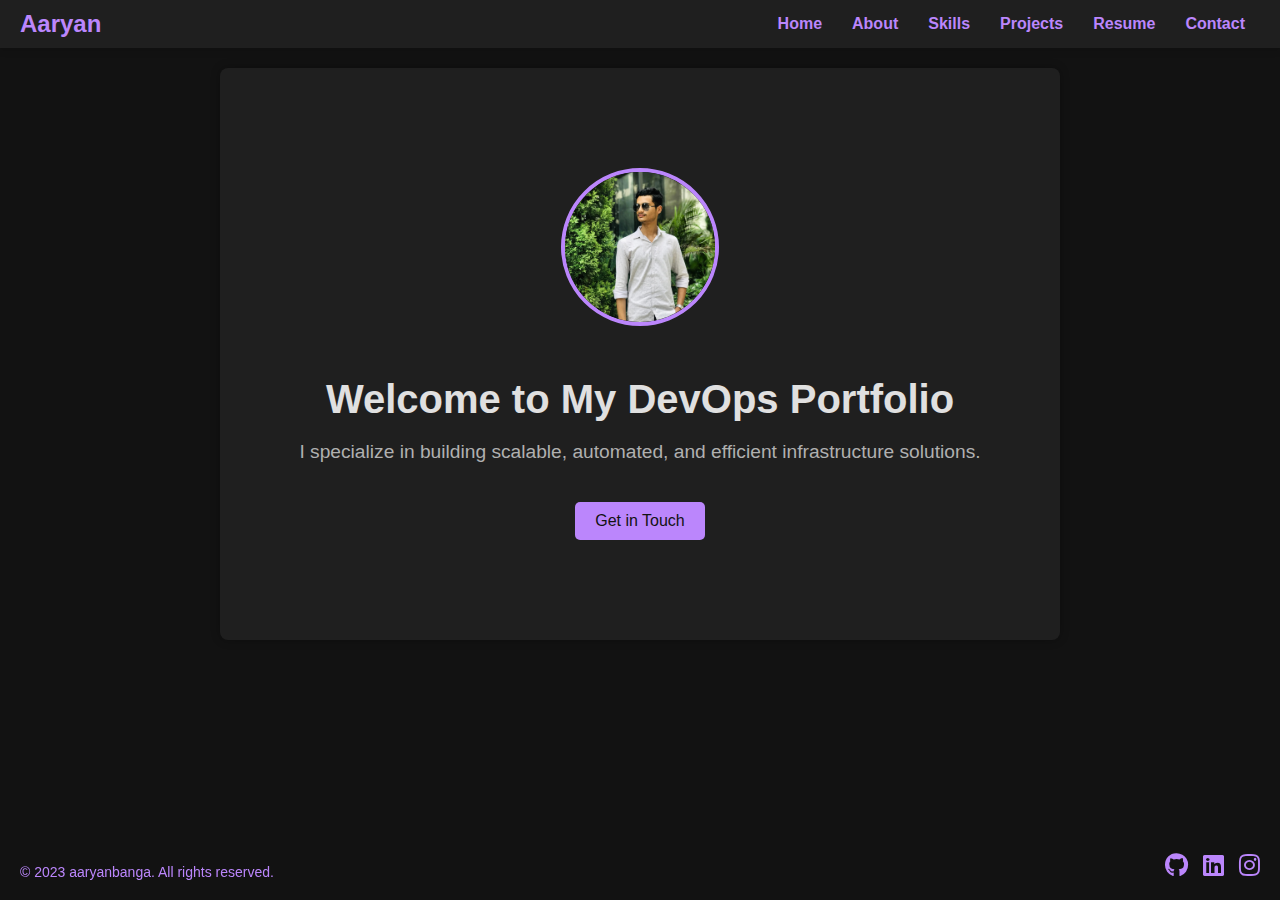
<file: New folder (3)/index.html>
<!DOCTYPE html>
<html lang="en">
<head>
    <meta charset="UTF-8">
    <meta name="viewport" content="width=device-width, initial-scale=1.0">
    <title>Aaryan - DevOps Engineer</title>
    <link rel="stylesheet" href="styles.css">
    <!-- Font Awesome for Icons -->
    <link rel="stylesheet" href="https://cdnjs.cloudflare.com/ajax/libs/font-awesome/6.0.0/css/all.min.css">
     <!-- Favicon -->
     <link rel="icon" type="image/x-icon" href="favicon.ico">
</head>
<body>
    <header>
        <h1>Aaryan</h1>
        <nav>
            <a href="index.html">Home</a>
            <a href="about.html">About</a>
            <a href="skills.html">Skills</a>
            <a href="projects.html">Projects</a>
            <a href="resume.html">Resume</a>
            <a href="contact.html">Contact</a>
        </nav>
    </header>

    <section class="hero">
        <!-- Add your photo here -->
        <img src="your-photo.jpg" alt="Aaryan" class="profile-photo">
        <h1>Welcome to My DevOps Portfolio</h1>
        <p>I specialize in building scalable, automated, and efficient infrastructure solutions.</p>
        <a href="contact.html" class="cta-button">Get in Touch</a>
    </section>

    <!-- Footer with Copyright and Social Links -->
    <div class="footer-content">
        <div class="copyright">
            &copy; 2023 aaryanbanga. All rights reserved.
        </div>
        <div class="social-links">
            <a href="https://github.com/Aaryanbanga" target="_blank"><i class="fab fa-github"></i></a>
            <a href="https://linkedin.com/in/aaryan-banga" target="_blank"><i class="fab fa-linkedin"></i></a>
            <a href="https://instagram.com/aaryanbanga11" target="_blank"><i class="fab fa-instagram"></i></a>
        </div>
    </div>
</body>
</html>
</file>
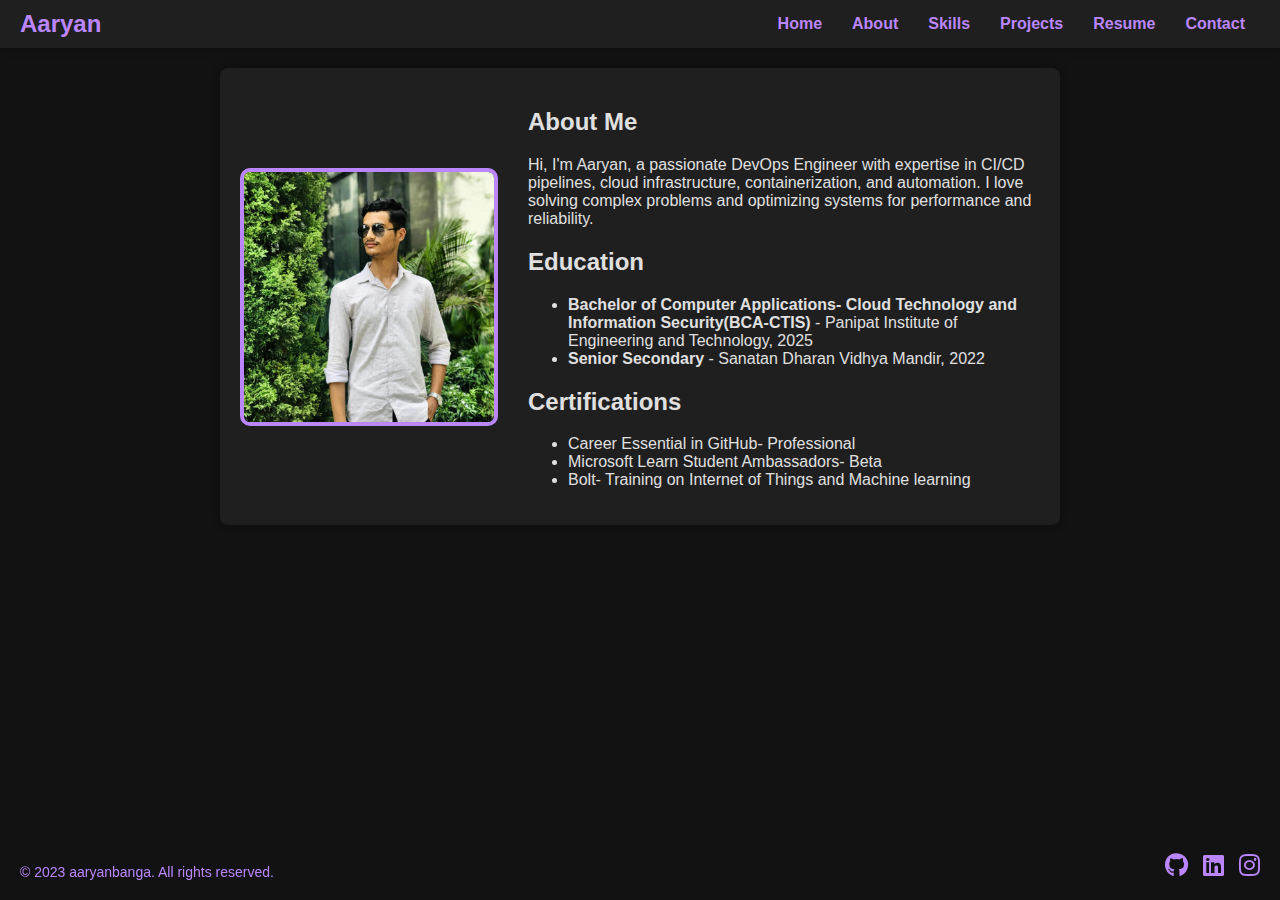
<file: New folder (3)/about.html>
<!DOCTYPE html>
<html lang="en">
<head>
    <meta charset="UTF-8">
    <meta name="viewport" content="width=device-width, initial-scale=1.0">
    <title>About Me - Aaryan</title>
    <link rel="stylesheet" href="styles.css">
    <!-- Font Awesome for Icons -->
    <link rel="stylesheet" href="https://cdnjs.cloudflare.com/ajax/libs/font-awesome/6.0.0/css/all.min.css">
</head>
<body>
    <header>
        <h1>Aaryan</h1>
        <nav>
            <a href="index.html">Home</a>
            <a href="about.html">About</a>
            <a href="skills.html">Skills</a>
            <a href="projects.html">Projects</a>
            <a href="resume.html">Resume</a>
            <a href="contact.html">Contact</a>
        </nav>
    </header>

    <section>
        <div class="about-content">
            <!-- Add your 4:3 photo here -->
            <img src="your-photo.jpg" alt="aaryan" class="about-photo">
            <div class="about-text">
                <h2>About Me</h2>
                <p>
                    Hi, I'm Aaryan, a passionate DevOps Engineer with expertise in CI/CD pipelines, cloud infrastructure, 
                    containerization, and automation. I love solving complex problems and optimizing systems for performance 
                    and reliability.
                </p>
                <h2>Education</h2>
                <ul>
                    <li><strong>Bachelor of Computer Applications- Cloud Technology and Information Security(BCA-CTIS)</strong> - Panipat Institute of Engineering and Technology, 2025</li>
                    <li><strong>Senior Secondary</strong> - Sanatan Dharan Vidhya Mandir, 2022</li>
                </ul>
                <h2>Certifications</h2>
                <ul>
                    <li>Career Essential in GitHub- Professional</li>
                    <li>Microsoft Learn Student Ambassadors- Beta</li>
                    <li>Bolt- Training on Internet of Things and Machine learning</li>
                </ul>
            </div>
        </div>
    </section>

    <!-- Footer with Copyright and Social Links -->
    <div class="footer-content">
        <div class="copyright">
            &copy; 2023 aaryanbanga. All rights reserved.
        </div>
        <div class="social-links">
            <a href="https://github.com/Aaryanbanga" target="_blank"><i class="fab fa-github"></i></a>
            <a href="https://linkedin.com/in/aaryan-banga" target="_blank"><i class="fab fa-linkedin"></i></a>
            <a href="https://instagram.com/aaryanbanga11" target="_blank"><i class="fab fa-instagram"></i></a>
        </div>
    </div>
</body>
</html>
</file>
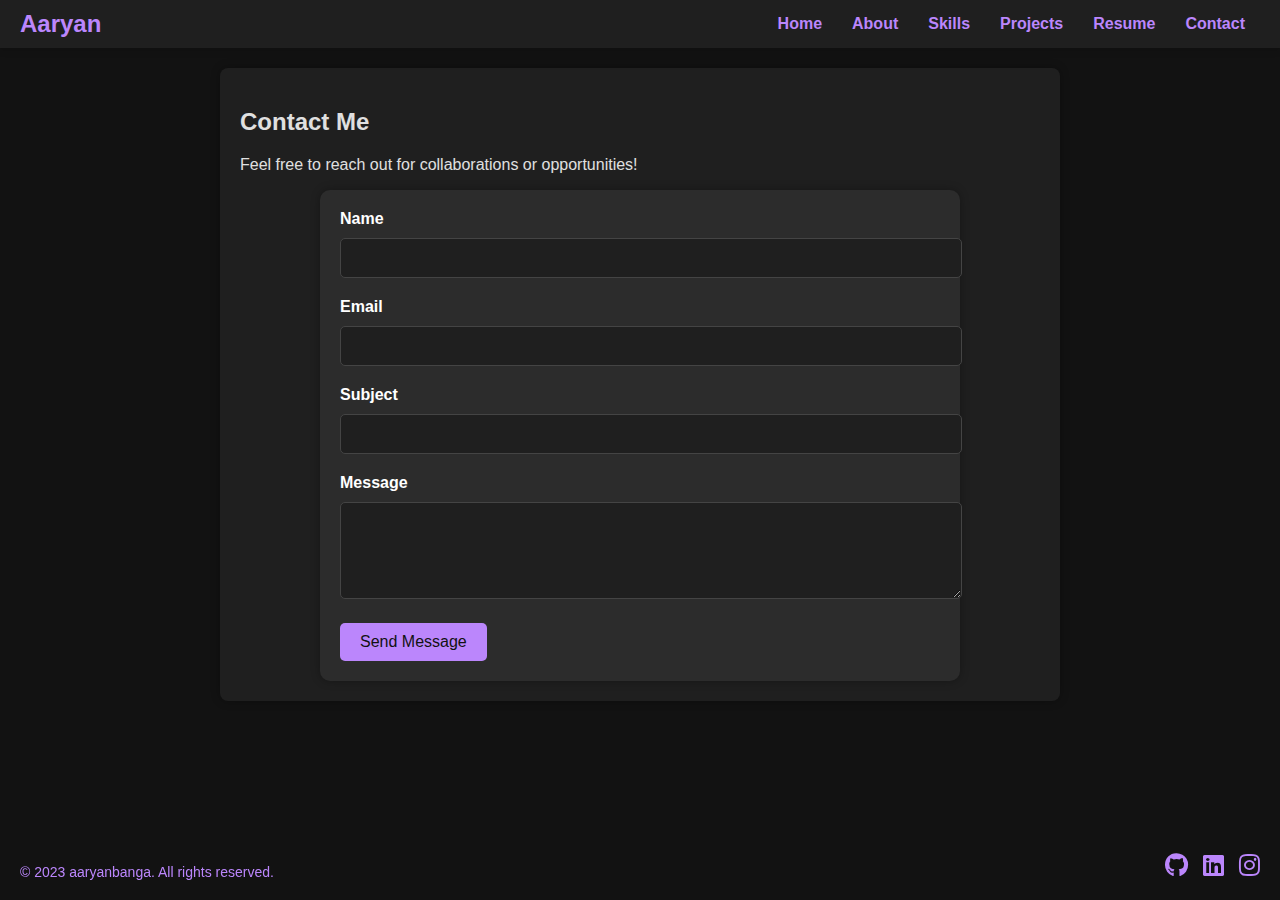
<file: New folder (3)/contact.html>
<!DOCTYPE html>
<html lang="en">
<head>
    <meta charset="UTF-8">
    <meta name="viewport" content="width=device-width, initial-scale=1.0">
    <title>Contact - Aaryan</title>
    <link rel="stylesheet" href="styles.css">
    <!-- Font Awesome for Icons -->
    <link rel="stylesheet" href="https://cdnjs.cloudflare.com/ajax/libs/font-awesome/6.0.0/css/all.min.css">
    <!-- Favicon -->
    <link rel="icon" type="image/x-icon" href="favicon.ico">
</head>
<body>
    <header>
        <h1>Aaryan</h1>
        <nav>
            <a href="index.html">Home</a>
            <a href="about.html">About</a>
            <a href="skills.html">Skills</a>
            <a href="projects.html">Projects</a>
            <a href="resume.html">Resume</a>
            <a href="contact.html">Contact</a>
        </nav>
    </header>

    <section>
        <h2>Contact Me</h2>
        <p>Feel free to reach out for collaborations or opportunities!</p>

        <!-- Contact Form -->
        <form class="contact-form" action="#" method="POST">
            <label for="name">Name</label>
            <input type="text" id="name" name="name" required>

            <label for="email">Email</label>
            <input type="email" id="email" name="email" required>

            <label for="subject">Subject</label>
            <input type="text" id="subject" name="subject" required>

            <label for="message">Message</label>
            <textarea id="message" name="message" rows="5" required></textarea>

            <button type="submit">Send Message</button>
        </form>
    </section>

    <!-- Footer with Copyright and Social Links -->
    <div class="footer-content">
        <div class="copyright">
            &copy; 2023 aaryanbanga. All rights reserved.
        </div>
        <div class="social-links">
            <a href="https://github.com/Aaryanbanga" target="_blank"><i class="fab fa-github"></i></a>
            <a href="https://linkedin.com/in/aaryan-banga" target="_blank"><i class="fab fa-linkedin"></i></a>
            <a href="https://instagram.com/aaryanbanga11" target="_blank"><i class="fab fa-instagram"></i></a>
        </div>
    </div>
</body>
</html>
</file>
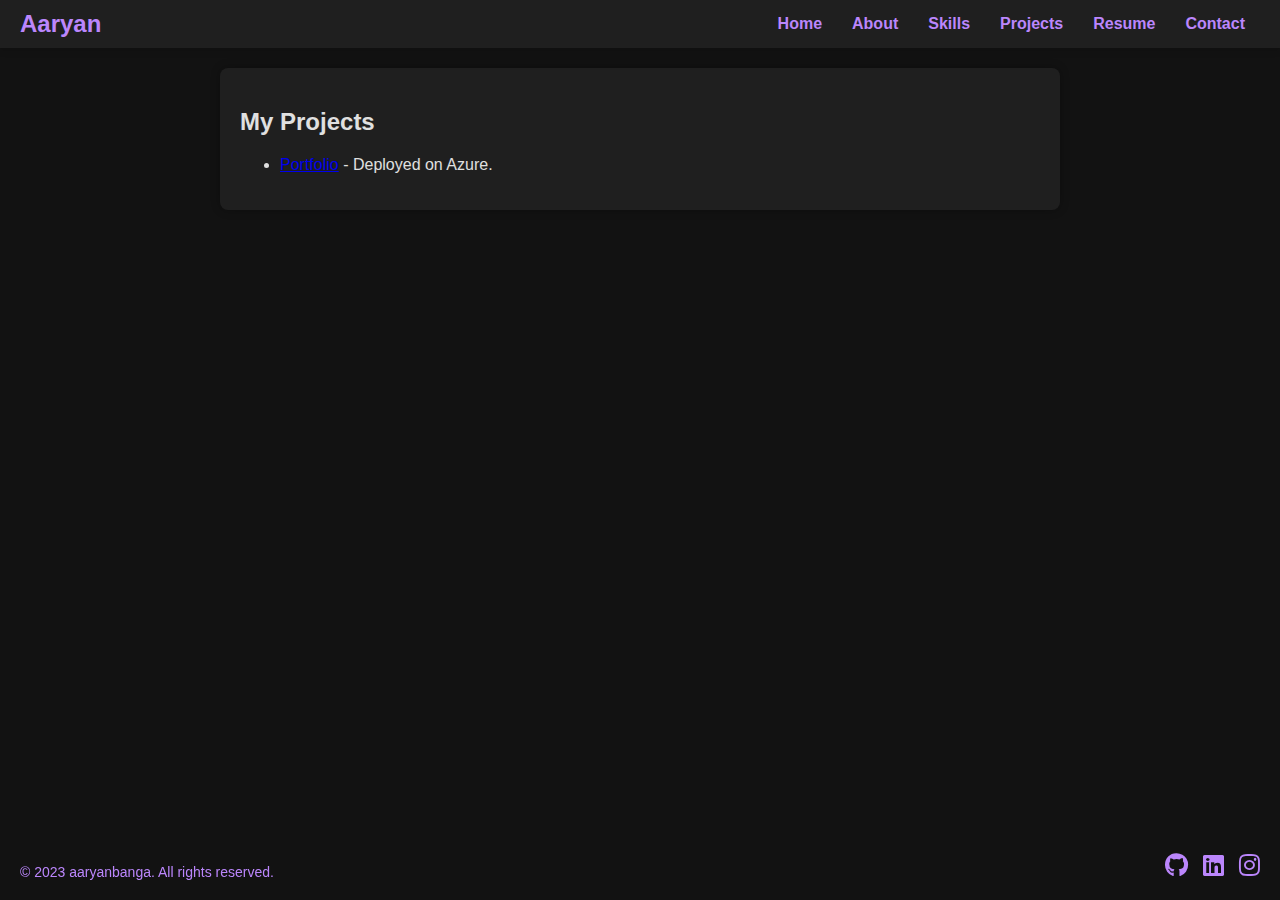
<file: New folder (3)/projects.html>
<!DOCTYPE html>
<html lang="en">
<head>
    <meta charset="UTF-8">
    <meta name="viewport" content="width=device-width, initial-scale=1.0">
    <title>Projects - Aaryan</title>
    <link rel="stylesheet" href="styles.css">
    <!-- Font Awesome for Icons -->
    <link rel="stylesheet" href="https://cdnjs.cloudflare.com/ajax/libs/font-awesome/6.0.0/css/all.min.css">
</head>
<body>
    <header>
        <h1>Aaryan</h1>
        <nav>
            <a href="index.html">Home</a>
            <a href="about.html">About</a>
            <a href="skills.html">Skills</a>
            <a href="projects.html">Projects</a>
            <a href="resume.html">Resume</a>
            <a href="contact.html">Contact</a>
        </nav>
    </header>

    <section>
        <h2>My Projects</h2>
        <ul>
            <li><a href="aaryanbanga.com">Portfolio</a> - Deployed on Azure.</li>
            <!--<li><a href="#">Automated CI/CD Pipeline</a> - Built with Jenkins and Docker.</li>
            <li><a href="#">Kubernetes Cluster Setup</a> - Deployed on AWS EKS.</li>
            <li><a href="#">Infrastructure as Code with Terraform</a> - Automated cloud resource provisioning.</li>-->
        </ul>
    </section>

    <!-- Footer with Copyright and Social Links -->
    <div class="footer-content">
        <div class="copyright">
            &copy; 2023 aaryanbanga. All rights reserved.
        </div>
        <div class="social-links">
            <a href="https://github.com/Aaryanbanga" target="_blank"><i class="fab fa-github"></i></a>
            <a href="https://linkedin.com/in/aaryan-banga" target="_blank"><i class="fab fa-linkedin"></i></a>
            <a href="https://instagram.com/aaryanbanga11" target="_blank"><i class="fab fa-instagram"></i></a>
        </div>
    </div>
</body>
</html>
</file>
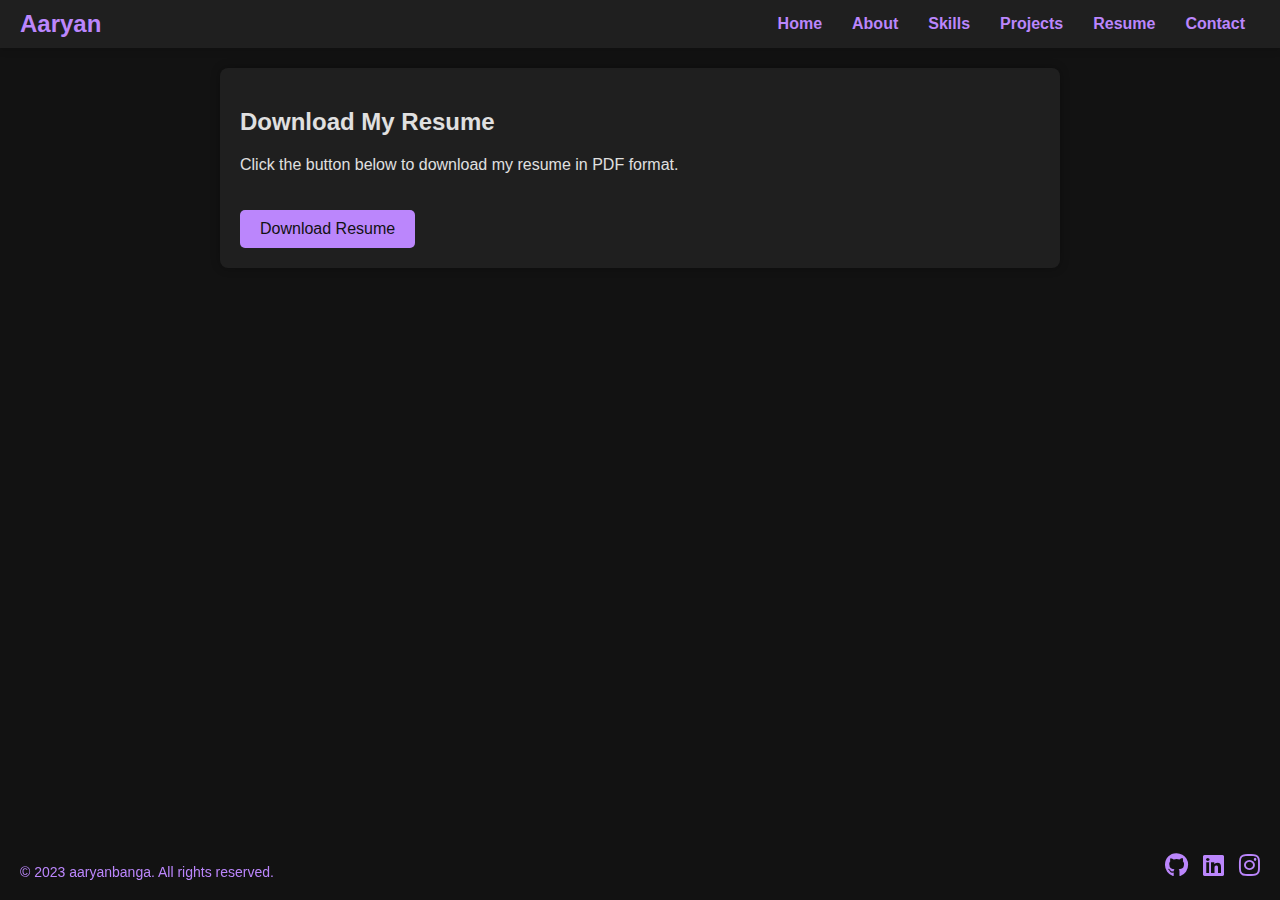
<file: New folder (3)/resume.html>
<!DOCTYPE html>
<html lang="en">
<head>
    <meta charset="UTF-8">
    <meta name="viewport" content="width=device-width, initial-scale=1.0">
    <title>Resume - Your Name</title>
    <link rel="stylesheet" href="styles.css">
    <!-- Font Awesome for Icons -->
    <link rel="stylesheet" href="https://cdnjs.cloudflare.com/ajax/libs/font-awesome/6.0.0/css/all.min.css">
</head>
<body>
    <header>
        <h1>Aaryan</h1>
        <nav>
            <a href="index.html">Home</a>
            <a href="about.html">About</a>
            <a href="skills.html">Skills</a>
            <a href="projects.html">Projects</a>
            <a href="resume.html">Resume</a>
            <a href="contact.html">Contact</a>
        </nav>
    </header>

    <section>
        <h2>Download My Resume</h2>
        <p>Click the button below to download my resume in PDF format.</p>
        <a href="Resume.pdf" class="cta-button" download>Download Resume</a>
    </section>

    <!-- Footer with Copyright and Social Links -->
    <div class="footer-content">
        <div class="copyright">
            &copy; 2023 aaryanbanga. All rights reserved.
        </div>
        <div class="social-links">
            <a href="https://github.com/Aaryanbanga" target="_blank"><i class="fab fa-github"></i></a>
            <a href="https://linkedin.com/in/aaryan-banga" target="_blank"><i class="fab fa-linkedin"></i></a>
            <a href="https://instagram.com/aaryanbanga11" target="_blank"><i class="fab fa-instagram"></i></a>
        </div>
    </div>
</body>
</html>
</file>
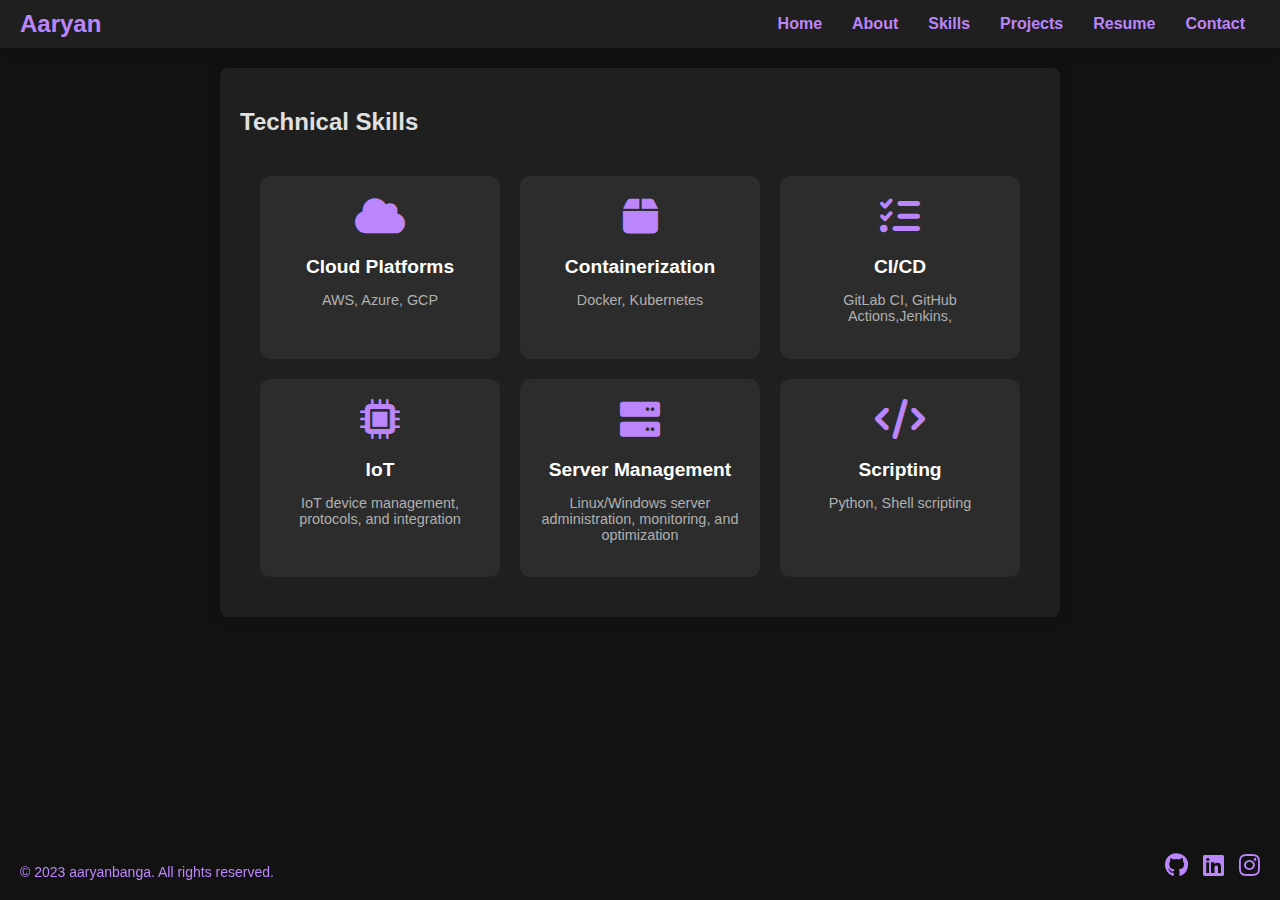
<file: New folder (3)/skills.html>
<!DOCTYPE html>
<html lang="en">
<head>
    <meta charset="UTF-8">
    <meta name="viewport" content="width=device-width, initial-scale=1.0">
    <title>Skills - Aaryan</title>
    <link rel="stylesheet" href="styles.css">
    <!-- Font Awesome for Icons -->
    <link rel="stylesheet" href="https://cdnjs.cloudflare.com/ajax/libs/font-awesome/6.0.0/css/all.min.css">
</head>
<body>
    <header>
        <h1>Aaryan</h1>
        <nav>
            <a href="index.html">Home</a>
            <a href="about.html">About</a>
            <a href="skills.html">Skills</a>
            <a href="projects.html">Projects</a>
            <a href="resume.html">Resume</a>
            <a href="contact.html">Contact</a>
        </nav>
    </header>

    <section>
        <h2>Technical Skills</h2>
        <div class="skills-grid">
            <!-- Cloud Platforms -->
            <div class="skill-card">
                <i class="skill-icon fas fa-cloud"></i>
                <h3>Cloud Platforms</h3>
                <p>AWS, Azure, GCP</p>
            </div>

            <!-- Containerization -->
            <div class="skill-card">
                <i class="skill-icon fas fa-box"></i>
                <h3>Containerization</h3>
                <p>Docker, Kubernetes</p>
            </div>

            <!-- CI/CD -->
            <div class="skill-card">
                <i class="skill-icon fas fa-tasks"></i>
                <h3>CI/CD</h3>
                <p>GitLab CI, GitHub Actions,Jenkins,</p>
            </div>

            <!-- IoT -->
            <div class="skill-card">
                <i class="skill-icon fas fa-microchip"></i>
                <h3>IoT</h3>
                <p>IoT device management, protocols, and integration</p>
            </div>

            <!-- Server Management -->
            <div class="skill-card">
                <i class="skill-icon fas fa-server"></i>
                <h3>Server Management</h3>
                <p>Linux/Windows server administration, monitoring, and optimization</p>
            </div>

            <!-- Scripting -->
            <div class="skill-card">
                <i class="skill-icon fas fa-code"></i>
                <h3>Scripting</h3>
                <p>Python, Shell scripting</p>
            </div>
        </div>
    </section>

    <!-- Footer with Copyright and Social Links -->
    <div class="footer-content">
        <div class="copyright">
            &copy; 2023 aaryanbanga. All rights reserved.
        </div>
        <div class="social-links">
            <a href="https://github.com/Aaryanbanga" target="_blank"><i class="fab fa-github"></i></a>
            <a href="https://linkedin.com/in/aaryan-banga" target="_blank"><i class="fab fa-linkedin"></i></a>
            <a href="https://instagram.com/aaryanbanga11" target="_blank"><i class="fab fa-instagram"></i></a>
        </div>
    </div>
</body>
</html>
</file>
<file: New folder (3)/styles.css>
/* Dark Theme Styles */
body {
    font-family: Arial, sans-serif;
    margin: 0;
    padding: 0;
    background-color: #121212;
    color: #e0e0e0;
}

header {
    background-color: #1f1f1f;
    color: #ffffff;
    padding: 10px 20px;
    display: flex;
    justify-content: space-between;
    align-items: center;
    box-shadow: 0 4px 6px rgba(0, 0, 0, 0.1);
}

header h1 {
    margin: 0;
    font-size: 1.5em;
    color: #bb86fc;
}

nav {
    display: flex;
    align-items: center;
}

nav a {
    margin: 0 15px;
    text-decoration: none;
    color: #bb86fc;
    font-weight: bold;
    transition: color 0.3s ease;
}

nav a:hover {
    color: #ffffff;
}

.hero {
    text-align: center;
    padding: 100px 20px;
    background-color: #1f1f1f;
    animation: fadeIn 2s ease-in-out;
}

.hero h1 {
    font-size: 2.5em;
    margin-bottom: 10px;
    animation: slideIn 1.5s ease-in-out;
}

.hero p {
    font-size: 1.2em;
    color: #b0b0b0;
    animation: fadeIn 2.5s ease-in-out;
}

.cta-button {
    display: inline-block;
    margin-top: 20px;
    padding: 10px 20px;
    background-color: #bb86fc;
    color: #121212;
    text-decoration: none;
    border-radius: 5px;
    transition: background-color 0.3s ease;
    animation: fadeIn 3s ease-in-out;
}

.cta-button:hover {
    background-color: #9a67ea;
}

section {
    padding: 20px;
    margin: 20px auto;
    max-width: 800px;
    background-color: #1f1f1f;
    border-radius: 8px;
    box-shadow: 0 0 10px rgba(0, 0, 0, 0.3);
    animation: fadeIn 1s ease-in-out;
}

footer {
    text-align: center;
    padding: 20px;
    background-color: #1f1f1f;
    color: #ffffff;
}

/* Animations */
@keyframes fadeIn {
    from {
        opacity: 0;
    }
    to {
        opacity: 1;
    }
}

@keyframes slideIn {
    from {
        transform: translateY(-50px);
        opacity: 0;
    }
    to {
        transform: translateY(0);
        opacity: 1;
    }
}
/* Add this to your existing styles.css */
.social-links {
    position: fixed;
    bottom: 20px;
    right: 20px;
    display: flex;
    gap: 15px;
}

.social-links a {
    color: #bb86fc;
    font-size: 24px;
    transition: color 0.3s ease;
}

.social-links a:hover {
    color: #ffffff;
}


/* Add this to your existing styles.css */
.hero {
    text-align: center;
    padding: 100px 20px;
    background-color: #1f1f1f;
    animation: fadeIn 2s ease-in-out;
    position: relative;
}

.profile-photo {
    width: 150px;
    height: 150px;
    border-radius: 50%;
    border: 4px solid #bb86fc;
    margin-bottom: 20px;
    animation: fadeIn 2s ease-in-out;
}

.footer-content {
    position: fixed;
    bottom: 20px;
    left: 20px;
    right: 20px;
    display: flex;
    justify-content: space-between;
    align-items: center;
}

.copyright {
    color: #bb86fc;
    font-size: 14px;
}
/* Add this to your existing styles.css */
.about-content {
    display: flex;
    align-items: center;
    gap: 30px;
}

.about-photo {
    width: 250px; /* Adjust as needed */
    height: auto;
    border-radius: 10px;
    border: 4px solid #bb86fc;
    animation: fadeIn 2s ease-in-out;
}

.about-text {
    flex: 1;
}

.footer-content {
    position: fixed;
    bottom: 20px;
    left: 20px;
    right: 20px;
    display: flex;
    justify-content: space-between;
    align-items: center;
}

.copyright {
    color: #bb86fc;
    font-size: 14px;
}

.social-links {
    display: flex;
    gap: 15px;
}

.social-links a {
    color: #bb86fc;
    font-size: 24px;
    transition: color 0.3s ease;
}

.social-links a:hover {
    color: #ffffff;
}
/* Add this to your existing styles.css */
.skills-grid {
    display: grid;
    grid-template-columns: repeat(auto-fit, minmax(200px, 1fr));
    gap: 20px;
    padding: 20px;
}

.skill-card {
    background-color: #2c2c2c;
    padding: 20px;
    border-radius: 10px;
    text-align: center;
    transition: transform 0.3s ease, box-shadow 0.3s ease;
}

.skill-card:hover {
    transform: translateY(-10px);
    box-shadow: 0 10px 20px rgba(0, 0, 0, 0.2);
}

.skill-icon {
    font-size: 40px;
    color: #bb86fc;
    margin-bottom: 10px;
}

.skill-card h3 {
    margin: 10px 0;
    font-size: 1.2em;
    color: #ffffff;
}

.skill-card p {
    color: #b0b0b0;
    font-size: 0.9em;
}
/* Add this to your existing styles.css */
.contact-form {
    max-width: 600px;
    margin: 0 auto;
    padding: 20px;
    background-color: #2c2c2c;
    border-radius: 10px;
    box-shadow: 0 0 10px rgba(0, 0, 0, 0.3);
}

.contact-form label {
    display: block;
    margin-bottom: 10px;
    font-weight: bold;
    color: #ffffff;
}

.contact-form input,
.contact-form textarea {
    width: 100%;
    padding: 10px;
    margin-bottom: 20px;
    border: 1px solid #444;
    border-radius: 5px;
    background-color: #1f1f1f;
    color: #e0e0e0;
    font-size: 1em;
}

.contact-form input:focus,
.contact-form textarea:focus {
    border-color: #bb86fc;
    outline: none;
}

.contact-form button {
    display: inline-block;
    padding: 10px 20px;
    background-color: #bb86fc;
    color: #121212;
    border: none;
    border-radius: 5px;
    font-size: 1em;
    cursor: pointer;
    transition: background-color 0.3s ease;
}

.contact-form button:hover {
    background-color: #9a67ea;
}
</file>
